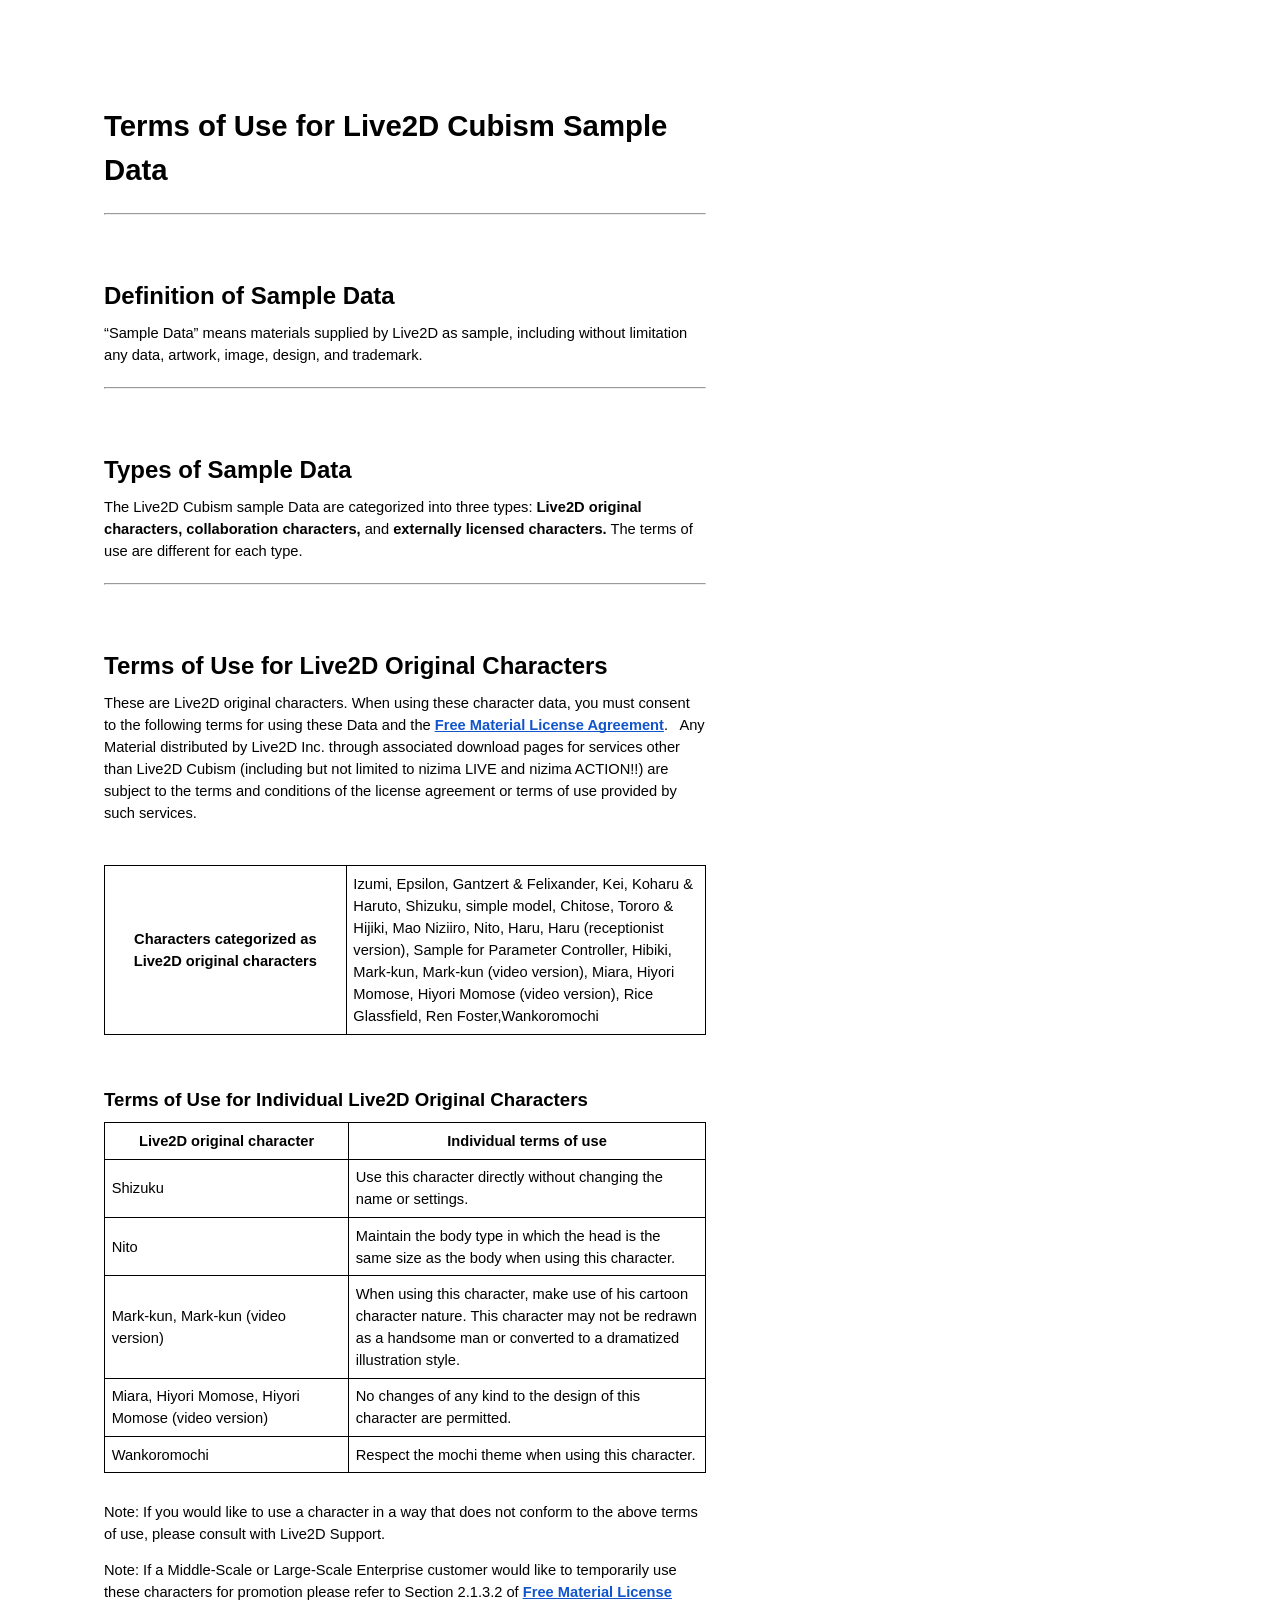
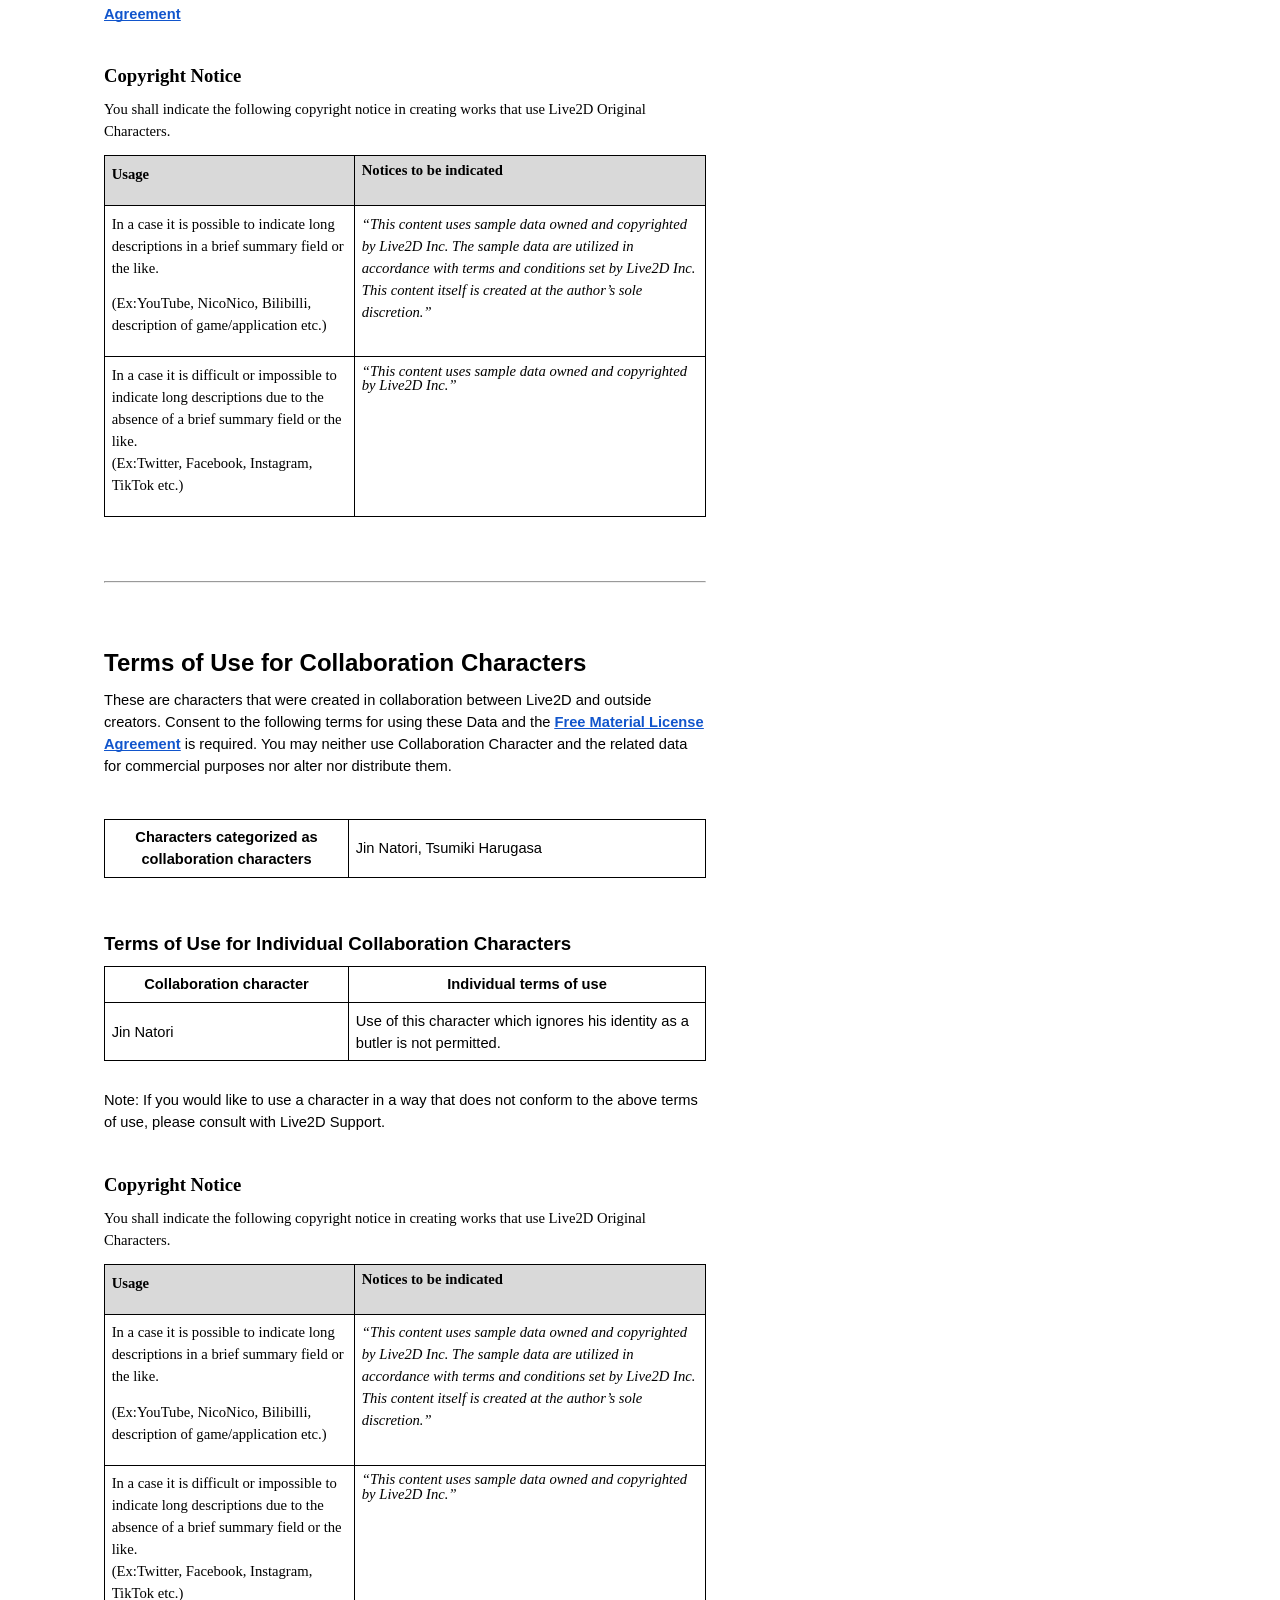
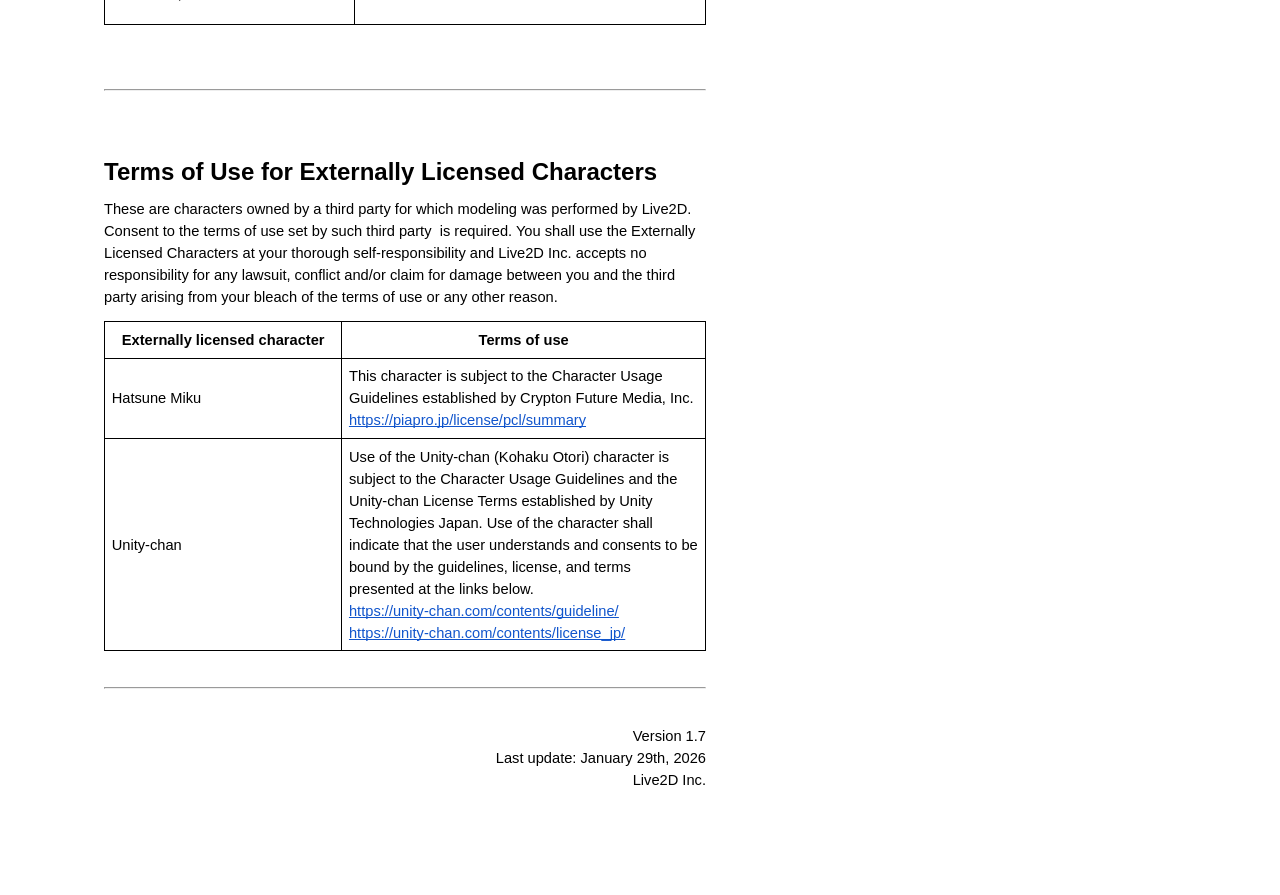
<file: licenses/Live2D-Sample-Terms.html>
<html><head><meta content="text/html; charset=UTF-8" http-equiv="content-type"><style type="text/css">ol{margin:0;padding:0}table td,table th{padding:0}.c20{border-right-style:solid;padding:5pt 5pt 5pt 5pt;border-bottom-color:#000000;border-top-width:1pt;border-right-width:1pt;border-left-color:#000000;vertical-align:top;border-right-color:#000000;border-left-width:1pt;border-top-style:solid;background-color:#d9d9d9;border-left-style:solid;border-bottom-width:1pt;width:266.2pt;border-top-color:#000000;border-bottom-style:solid}.c34{border-right-style:solid;padding:5pt 5pt 5pt 5pt;border-bottom-color:#000000;border-top-width:1pt;border-right-width:1pt;border-left-color:#000000;vertical-align:top;border-right-color:#000000;border-left-width:1pt;border-top-style:solid;border-left-style:solid;border-bottom-width:1pt;width:270.8pt;border-top-color:#000000;border-bottom-style:solid}.c4{border-right-style:solid;padding:5pt 5pt 5pt 5pt;border-bottom-color:#000000;border-top-width:1pt;border-right-width:1pt;border-left-color:#000000;vertical-align:middle;border-right-color:#000000;border-left-width:1pt;border-top-style:solid;border-left-style:solid;border-bottom-width:1pt;width:179.2pt;border-top-color:#000000;border-bottom-style:solid}.c14{border-right-style:solid;padding:5pt 5pt 5pt 5pt;border-bottom-color:#000000;border-top-width:1pt;border-right-width:1pt;border-left-color:#000000;vertical-align:middle;border-right-color:#000000;border-left-width:1pt;border-top-style:solid;border-left-style:solid;border-bottom-width:1pt;width:270.8pt;border-top-color:#000000;border-bottom-style:solid}.c27{border-right-style:solid;padding:5pt 5pt 5pt 5pt;border-bottom-color:#000000;border-top-width:1pt;border-right-width:1pt;border-left-color:#000000;vertical-align:top;border-right-color:#000000;border-left-width:1pt;border-top-style:solid;border-left-style:solid;border-bottom-width:1pt;width:183.8pt;border-top-color:#000000;border-bottom-style:solid}.c24{border-right-style:solid;padding:5pt 5pt 5pt 5pt;border-bottom-color:#000000;border-top-width:1pt;border-right-width:1pt;border-left-color:#000000;vertical-align:top;border-right-color:#000000;border-left-width:1pt;border-top-style:solid;border-left-style:solid;border-bottom-width:1pt;width:266.2pt;border-top-color:#000000;border-bottom-style:solid}.c6{color:#000000;font-weight:400;text-decoration:none;vertical-align:baseline;font-size:11pt;font-family:"Arial";font-style:normal}.c2{padding-top:0pt;padding-bottom:10pt;line-height:1.5;orphans:2;widows:2;text-align:left;height:11pt}.c8{color:#000000;font-weight:700;text-decoration:none;vertical-align:baseline;font-size:18pt;font-family:"Arial";font-style:normal}.c26{color:#000000;font-weight:700;text-decoration:none;vertical-align:baseline;font-size:22pt;font-family:"Arial";font-style:normal}.c18{padding-top:18pt;padding-bottom:6pt;line-height:1.5;page-break-after:avoid;orphans:2;widows:2;text-align:left}.c9{color:#000000;font-weight:700;text-decoration:none;vertical-align:baseline;font-size:14pt;font-family:"Meiryo";font-style:normal}.c17{padding-top:20pt;padding-bottom:6pt;line-height:1.5;page-break-after:avoid;orphans:2;widows:2;text-align:left}.c5{color:#000000;font-weight:400;text-decoration:none;vertical-align:baseline;font-size:11pt;font-family:"Meiryo";font-style:normal}.c3{color:#000000;font-weight:700;text-decoration:none;vertical-align:baseline;font-size:11pt;font-family:"Arial";font-style:normal}.c21{color:#000000;font-weight:400;text-decoration:none;vertical-align:baseline;font-size:11pt;font-family:"Meiryo";font-style:italic}.c25{color:#000000;font-weight:700;text-decoration:none;vertical-align:baseline;font-size:14pt;font-family:"Arial";font-style:normal}.c7{padding-top:0pt;padding-bottom:0pt;line-height:1.5;orphans:2;widows:2;text-align:center}.c30{color:#000000;text-decoration:none;vertical-align:baseline;font-size:11pt;font-family:"Meiryo";font-style:normal}.c33{padding-top:0pt;padding-bottom:0pt;line-height:1.5;orphans:2;widows:2;text-align:right}.c1{padding-top:0pt;padding-bottom:0pt;line-height:1.5;orphans:2;widows:2;text-align:left}.c13{padding-top:0pt;padding-bottom:10pt;line-height:1.5;orphans:2;widows:2;text-align:left}.c10{padding-top:0pt;padding-bottom:10pt;line-height:1.0;orphans:2;widows:2;text-align:left}.c28{padding-top:0pt;padding-bottom:0pt;line-height:1.0;text-align:left}.c19{text-decoration-skip-ink:none;-webkit-text-decoration-skip:none;color:#1155cc;text-decoration:underline}.c0{border-spacing:0;border-collapse:collapse;margin-right:auto}.c36{background-color:#ffffff;max-width:451.5pt;padding:72pt 72pt 72pt 72pt}.c32{color:#000000;font-size:18pt}.c22{color:inherit;text-decoration:inherit}.c12{height:92.2pt}.c35{page-break-after:avoid}.c31{background-color:#d9d9d9}.c11{height:11pt}.c16{height:79.5pt}.c29{font-weight:700}.c23{height:0pt}.c15{height:26.7pt}.title{padding-top:0pt;color:#17365d;font-size:26pt;padding-bottom:15pt;font-family:"Arial";line-height:1.1500000000000001;orphans:2;widows:2;text-align:left}.subtitle{padding-top:0pt;color:#4f81bd;font-size:12pt;padding-bottom:10pt;font-family:"Arial";line-height:1.1500000000000001;font-style:italic;orphans:2;widows:2;text-align:left}li{color:#000000;font-size:11pt;font-family:"Arial"}p{margin:0;color:#000000;font-size:11pt;font-family:"Arial"}h1{padding-top:24pt;color:#345a8a;font-weight:700;font-size:16pt;padding-bottom:10pt;font-family:"Arial";line-height:1.1500000000000001;orphans:2;widows:2;text-align:left}h2{padding-top:10pt;color:#4f81bd;font-weight:700;font-size:13pt;padding-bottom:10pt;font-family:"Arial";line-height:1.1500000000000001;orphans:2;widows:2;text-align:left}h3{padding-top:10pt;color:#4f81bd;font-weight:700;font-size:12pt;padding-bottom:10pt;font-family:"Arial";line-height:1.1500000000000001;orphans:2;widows:2;text-align:left}h4{padding-top:14pt;color:#666666;font-size:12pt;padding-bottom:4pt;font-family:"Arial";line-height:1.1500000000000001;page-break-after:avoid;orphans:2;widows:2;text-align:left}h5{padding-top:12pt;color:#666666;font-size:11pt;padding-bottom:4pt;font-family:"Arial";line-height:1.1500000000000001;page-break-after:avoid;orphans:2;widows:2;text-align:left}h6{padding-top:12pt;color:#666666;font-size:11pt;padding-bottom:4pt;font-family:"Arial";line-height:1.1500000000000001;page-break-after:avoid;font-style:italic;orphans:2;widows:2;text-align:left}</style></head><body class="c36 doc-content"><p class="c13 c35" id="h.gjdgxs"><span class="c26">Terms of Use for Live2D Cubism Sample Data</span></p><hr><p class="c2"><span class="c6"></span></p><p class="c17" id="h.30j0zll"><span class="c8">Definition of Sample Data</span></p><p class="c13"><span class="c6">&ldquo;Sample Data&rdquo; means materials supplied by Live2D as sample, including without limitation any data, artwork, image, design, and trademark.</span></p><hr><p class="c2"><span class="c6"></span></p><p class="c17" id="h.1fob9te"><span class="c8">Types of Sample Data</span></p><p class="c13"><span>The Live2D Cubism sample Data are categorized into three types: </span><span class="c29">Live2D original characters, collaboration characters,</span><span>&nbsp;and </span><span class="c29">externally licensed characters.</span><span class="c6">&nbsp;The terms of use are different for each type.</span></p><hr><p class="c2"><span class="c6"></span></p><p class="c17" id="h.3znysh7"><span class="c29 c32">Terms of Use for Live2D Original Characters</span></p><p class="c13"><span>These are Live2D original characters. When using these character data, you must consent to the following terms for using these Data and the </span><span class="c19 c29"><a class="c22" href="https://www.google.com/url?q=https://www.live2d.jp/en/terms/live2d-free-material-license-agreement/&amp;sa=D&amp;source=editors&amp;ust=1770024520905673&amp;usg=AOvVaw0oKbka5jDAQLIIzzH-Bt4-">Free Material License Agreement</a></span><span class="c6">. &nbsp; Any Material distributed by Live2D Inc. through associated download pages for services other than Live2D Cubism (including but not limited to nizima LIVE and nizima ACTION!!) are subject to the terms and conditions of the license agreement or terms of use provided by such services.</span></p><p class="c2"><span class="c6"></span></p><table class="c0"><tr class="c23"><td class="c4" colspan="1" rowspan="1"><p class="c7"><span class="c3">Characters categorized as Live2D original characters</span></p></td><td class="c34" colspan="1" rowspan="1"><p class="c1"><span class="c6">Izumi, Epsilon, Gantzert &amp; Felixander, Kei, Koharu &amp; Haruto, Shizuku, simple model, Chitose, Tororo &amp; Hijiki, Mao Niziiro, Nito, Haru, Haru (receptionist version), Sample for Parameter Controller, Hibiki, Mark-kun, Mark-kun (video version), Miara, Hiyori Momose, Hiyori Momose (video version), Rice Glassfield, Ren Foster,Wankoromochi</span></p></td></tr></table><p class="c2"><span class="c6"></span></p><p class="c18" id="h.2et92p0"><span class="c25">Terms of Use for Individual Live2D Original Characters</span></p><table class="c0"><tr class="c23"><td class="c4" colspan="1" rowspan="1"><p class="c7"><span class="c3">Live2D original character</span></p></td><td class="c14" colspan="1" rowspan="1"><p class="c7"><span class="c3">Individual terms of use</span></p></td></tr><tr class="c23"><td class="c4" colspan="1" rowspan="1"><p class="c1"><span class="c6">Shizuku</span></p></td><td class="c14" colspan="1" rowspan="1"><p class="c1"><span class="c6">Use this character directly without changing the name or settings.</span></p></td></tr><tr class="c23"><td class="c4" colspan="1" rowspan="1"><p class="c1"><span class="c6">Nito</span></p></td><td class="c14" colspan="1" rowspan="1"><p class="c1"><span class="c6">Maintain the body type in which the head is the same size as the body when using this character.</span></p></td></tr><tr class="c23"><td class="c4" colspan="1" rowspan="1"><p class="c1"><span class="c6">Mark-kun, Mark-kun (video version)</span></p></td><td class="c14" colspan="1" rowspan="1"><p class="c1"><span class="c6">When using this character, make use of his cartoon character nature. This character may not be redrawn as a handsome man or converted to a dramatized illustration style.</span></p></td></tr><tr class="c23"><td class="c4" colspan="1" rowspan="1"><p class="c1"><span class="c6">Miara, Hiyori Momose, Hiyori Momose (video version)</span></p></td><td class="c14" colspan="1" rowspan="1"><p class="c1"><span class="c6">No changes of any kind to the design of this character are permitted.</span></p></td></tr><tr class="c23"><td class="c4" colspan="1" rowspan="1"><p class="c1"><span class="c6">Wankoromochi</span></p></td><td class="c14" colspan="1" rowspan="1"><p class="c1"><span class="c6">Respect the mochi theme when using this character.</span></p></td></tr></table><p class="c2"><span class="c6"></span></p><p class="c13"><span class="c6">Note: If you would like to use a character in a way that does not conform to the above terms of use, please consult with Live2D Support.</span></p><p class="c13"><span>Note: If a Middle-Scale or Large-Scale Enterprise customer would like to temporarily use these characters for promotion please refer to Section 2.1.3.2 of </span><span class="c19 c29"><a class="c22" href="https://www.google.com/url?q=https://www.live2d.jp/en/terms/live2d-free-material-license-agreement/&amp;sa=D&amp;source=editors&amp;ust=1770024520910600&amp;usg=AOvVaw0aIrp2dmFhd-8FL8nOupbZ">Free Material License Agreement</a></span></p><p class="c18"><span class="c9">Copyright Notice</span></p><p class="c13"><span class="c5">You shall indicate the following copyright notice in creating works that use Live2D Original Characters.</span></p><table class="c0"><tr class="c15"><td class="c27 c31" colspan="1" rowspan="1"><p class="c13"><span class="c30 c29">Usage</span></p></td><td class="c20" colspan="1" rowspan="1"><p class="c28"><span class="c30 c29">Notices to be indicated</span></p></td></tr><tr class="c12"><td class="c27" colspan="1" rowspan="1"><p class="c13"><span class="c5">In a case it is possible to indicate long descriptions in a brief summary field or the like.</span></p><p class="c13"><span class="c5">(Ex:YouTube, NicoNico, Bilibilli, description of game/application etc.)</span></p></td><td class="c24" colspan="1" rowspan="1"><p class="c13"><span class="c21">&ldquo;This content uses sample data owned and copyrighted by Live2D Inc. The sample data are utilized in accordance with terms and conditions set by Live2D Inc. This content itself is created at the author&rsquo;s sole discretion.&rdquo;</span></p></td></tr><tr class="c16"><td class="c27" colspan="1" rowspan="1"><p class="c13"><span class="c5">In a case it is difficult or impossible to indicate long descriptions due to the absence of a brief summary field or the like.<br>(Ex:Twitter, Facebook, Instagram, TikTok etc.)</span></p></td><td class="c24" colspan="1" rowspan="1"><p class="c10"><span class="c21">&ldquo;This content uses sample data owned and copyrighted by Live2D Inc.&rdquo;</span></p><p class="c10 c11"><span class="c21"></span></p></td></tr></table><p class="c2"><span class="c5"></span></p><p class="c2"><span class="c6"></span></p><hr><p class="c2"><span class="c6"></span></p><p class="c17" id="h.tyjcwt"><span class="c8">Terms of Use for Collaboration Characters</span></p><p class="c13"><span>These are characters that were created in collaboration between Live2D and outside creators. Consent to the following terms for using these Data and the </span><span class="c19 c29"><a class="c22" href="https://www.google.com/url?q=https://www.live2d.jp/en/terms/live2d-free-material-license-agreement/&amp;sa=D&amp;source=editors&amp;ust=1770024520913762&amp;usg=AOvVaw0viPZbAoqJVR3WF-fZrMZl">Free Material License Agreement</a></span><span class="c6">&nbsp;is required. You may neither use Collaboration Character and the related data for commercial purposes nor alter nor distribute them.</span></p><p class="c2"><span class="c6"></span></p><table class="c0"><tr class="c23"><td class="c4" colspan="1" rowspan="1"><p class="c7"><span class="c3">Characters categorized as collaboration characters</span></p></td><td class="c14" colspan="1" rowspan="1"><p class="c1"><span class="c6">Jin Natori, Tsumiki Harugasa</span></p></td></tr></table><p class="c2"><span class="c6"></span></p><p class="c18" id="h.3dy6vkm"><span class="c25">Terms of Use for Individual Collaboration Characters</span></p><table class="c0"><tr class="c23"><td class="c4" colspan="1" rowspan="1"><p class="c7"><span class="c3">Collaboration character</span></p></td><td class="c14" colspan="1" rowspan="1"><p class="c7"><span class="c3">Individual terms of use</span></p></td></tr><tr class="c23"><td class="c4" colspan="1" rowspan="1"><p class="c1"><span>Jin Natori</span></p></td><td class="c14" colspan="1" rowspan="1"><p class="c1"><span class="c6">Use of this character which ignores his identity as a butler is not permitted.</span></p></td></tr></table><p class="c2"><span class="c6"></span></p><p class="c13"><span class="c6">Note: If you would like to use a character in a way that does not conform to the above terms of use, please consult with Live2D Support.</span></p><p class="c18"><span class="c9">Copyright Notice</span></p><p class="c13"><span class="c5">You shall indicate the following copyright notice in creating works that use Live2D Original Characters.</span></p><table class="c0"><tr class="c15"><td class="c27 c31" colspan="1" rowspan="1"><p class="c13"><span class="c29 c30">Usage</span></p></td><td class="c20" colspan="1" rowspan="1"><p class="c28"><span class="c30 c29">Notices to be indicated</span></p></td></tr><tr class="c12"><td class="c27" colspan="1" rowspan="1"><p class="c13"><span class="c5">In a case it is possible to indicate long descriptions in a brief summary field or the like.</span></p><p class="c13"><span class="c5">(Ex:YouTube, NicoNico, Bilibilli, description of game/application etc.)</span></p></td><td class="c24" colspan="1" rowspan="1"><p class="c13"><span class="c21">&ldquo;This content uses sample data owned and copyrighted by Live2D Inc. The sample data are utilized in accordance with terms and conditions set by Live2D Inc. This content itself is created at the author&rsquo;s sole discretion.&rdquo;</span></p></td></tr><tr class="c16"><td class="c27" colspan="1" rowspan="1"><p class="c13"><span class="c5">In a case it is difficult or impossible to indicate long descriptions due to the absence of a brief summary field or the like.<br>(Ex:Twitter, Facebook, Instagram, TikTok etc.)</span></p></td><td class="c24" colspan="1" rowspan="1"><p class="c10"><span class="c21">&ldquo;This content uses sample data owned and copyrighted by Live2D Inc.&rdquo;</span></p><p class="c10 c11"><span class="c21"></span></p></td></tr></table><p class="c2"><span class="c5"></span></p><p class="c2"><span class="c6"></span></p><hr><p class="c2"><span class="c6"></span></p><p class="c17" id="h.1t3h5sf"><span class="c8">Terms of Use for Externally Licensed Characters</span></p><p class="c13"><span class="c6">These are characters owned by a third party for which modeling was performed by Live2D. Consent to the terms of use set by such third party &nbsp;is required. You shall use the Externally Licensed Characters at your thorough self-responsibility and Live2D Inc. accepts no responsibility for any lawsuit, conflict and/or claim for damage between you and the third party arising from your bleach of the terms of use or any other reason.</span></p><table class="c0"><tr class="c23"><td class="c4" colspan="1" rowspan="1"><p class="c7"><span class="c3">Externally licensed character</span></p></td><td class="c14" colspan="1" rowspan="1"><p class="c7"><span class="c3">Terms of use</span></p></td></tr><tr class="c23"><td class="c4" colspan="1" rowspan="1"><p class="c1"><span class="c6">Hatsune Miku</span></p></td><td class="c14" colspan="1" rowspan="1"><p class="c1"><span class="c6">This character is subject to the Character Usage Guidelines established by Crypton Future Media, Inc.</span></p><p class="c1"><span class="c19"><a class="c22" href="https://www.google.com/url?q=https://piapro.jp/license/pcl/summary&amp;sa=D&amp;source=editors&amp;ust=1770024520919781&amp;usg=AOvVaw0iWA2vs6LjnkVBbeVO4ymP">https://piapro.jp/license/pcl/summary</a></span></p></td></tr><tr class="c23"><td class="c4" colspan="1" rowspan="1"><p class="c1"><span class="c6">Unity-chan</span></p></td><td class="c14" colspan="1" rowspan="1"><p class="c1"><span class="c6">Use of the Unity-chan (Kohaku Otori) character is subject to the Character Usage Guidelines and the Unity-chan License Terms established by Unity Technologies Japan. Use of the character shall indicate that the user understands and consents to be bound by the guidelines, license, and terms presented at the links below.</span></p><p class="c1"><span class="c19"><a class="c22" href="https://www.google.com/url?q=https://unity-chan.com/contents/guideline/&amp;sa=D&amp;source=editors&amp;ust=1770024520920776&amp;usg=AOvVaw1kOyUUEW5lVTY8-aaqdnMH">https://unity-chan.com/contents/guideline/</a></span></p><p class="c1"><span class="c19"><a class="c22" href="https://www.google.com/url?q=https://unity-chan.com/contents/license_jp/&amp;sa=D&amp;source=editors&amp;ust=1770024520921088&amp;usg=AOvVaw2clyDug8UMhgoRgYSeM7SU">https://unity-chan.com/contents/license_jp/</a></span></p></td></tr></table><p class="c2"><span class="c6"></span></p><hr><p class="c2"><span class="c6"></span></p><p class="c33"><span class="c6">Version 1.7</span></p><p class="c33"><span class="c6">Last update: January 29th, 2026</span></p><p class="c33"><span class="c6">Live2D Inc.</span></p></body></html>
</file>
